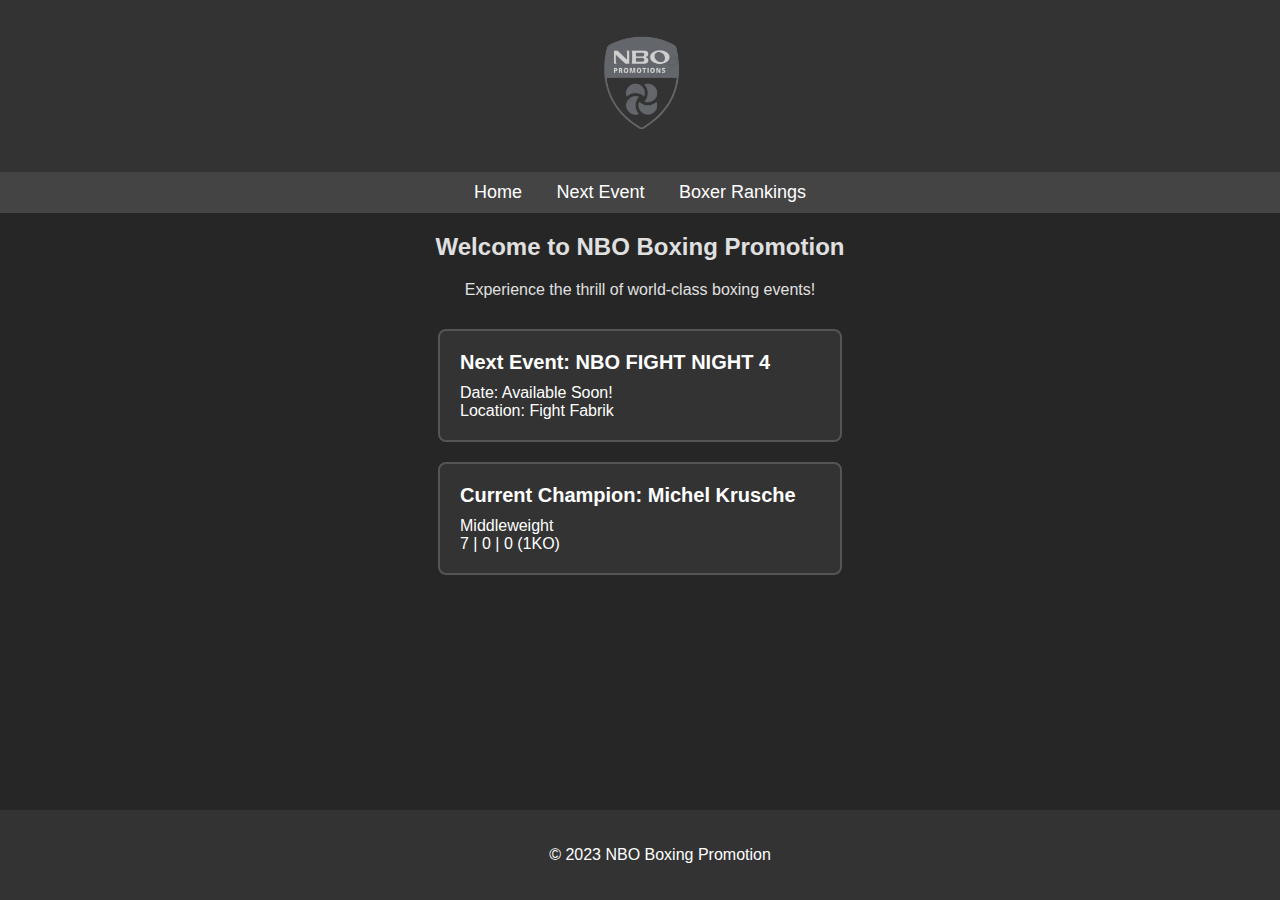
<file: index.html>
<!-- index.html -->

<!DOCTYPE html>
<html lang="en">
<head>
    <meta charset="UTF-8">
    <meta name="viewport" content="width=device-width, initial-scale=1.0">
    <title>NBO Boxing Promotion</title>
    <link rel="stylesheet" href="css/style.css">
</head>
<body>

    <header>
        <img src="pics/Logo.png" alt="NBO Logo">
    </header>

    <nav>
        <a href="#home">Home</a>
        <a href="html/next-event.html">Next Event</a>
        <a href="html/boxer-rankings.html">Boxer Rankings</a>
        <!--<a href="html/rules.html">Rules</a>-->
        <!-- <a href="#boxers">Boxers</a> -->
    </nav>

    <section id="home" class="container">
        <div class="welcome">
            <h2>Welcome to NBO Boxing Promotion</h2>
            <p>Experience the thrill of world-class boxing events!</p>
        </div>

        <div class="events">
            <div class="event">
                <h3>Next Event: NBO FIGHT NIGHT 4</h3>
                <p>Date: Available Soon!</p>
                <p>Location: Fight Fabrik</p>
            </div>

            <div class="event">
                <h3>Current Champion: Michel Krusche</h3>
                <p>Middleweight</p>
                <p>7 | 0 | 0 (1KO)</p>
            </div>
        </div>
    </section>

    <footer>
        <p>&copy; 2023 NBO Boxing Promotion</p>
    </footer>

</body>
</html>
</file>
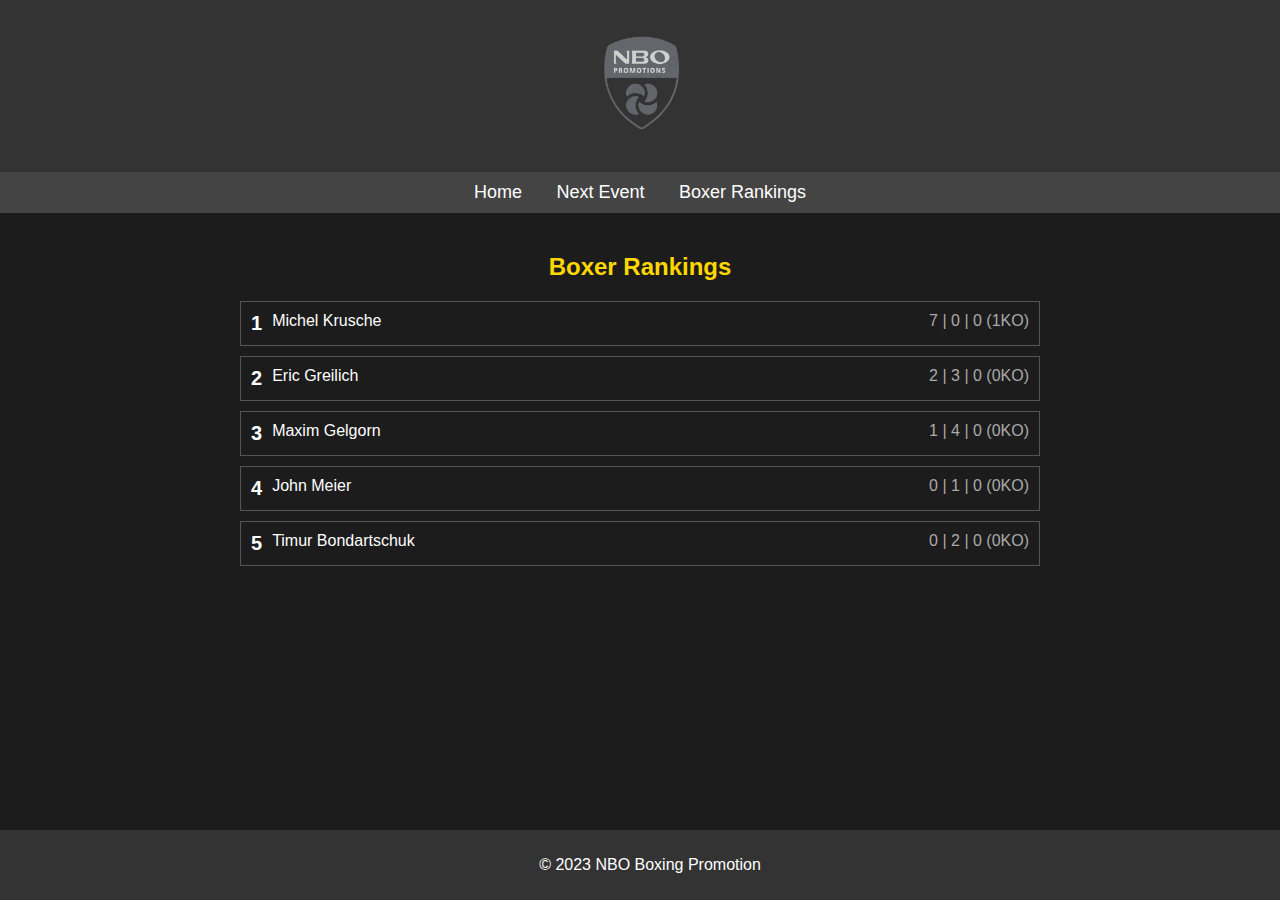
<file: html/boxer-rankings.html>
<!-- boxer-rankings.html -->

<!DOCTYPE html>
<html lang="en">
<head>
    <meta charset="UTF-8">
    <meta name="viewport" content="width=device-width, initial-scale=1.0">
    <title>NBO Boxing Promotion - Boxer Rankings</title>
    <link rel="stylesheet" href="../css/boxer-rankings.css">
</head>
<body>

    <header>
        <img src="../pics/Logo.png" alt="NBO Logo">
    </header>

    <nav>
        <a href="../index.html">Home</a>
        <a href="next-event.html">Next Event</a>
        <a href="#boxer-rankings" class="active">Boxer Rankings</a>
        <!--<a href="rules.html">Rules</a>-->
    </nav>

    <section id="boxer-rankings" class="container">
        <h2>Boxer Rankings</h2>
        <ul class="rankings-list">
            <li>
                <span class="ranking">1</span>
                <a href="../html/fighter-michel-krusche.html" class="boxer-link">
                    <span class="boxer-name">Michel Krusche</span>
                    <span class="record">7 | 0 | 0 (1KO)</span>
                </a>
            </li>
            <li>
                <span class="ranking">2</span>
                <a href="fighter-eric-greilich.html" class="boxer-link">
                    <span class="boxer-name">Eric Greilich</span>
                    <span class="record">2 | 3 | 0 (0KO)</span>
                </a>
            </li>
            <li>
                <span class="ranking">3</span>
                <a href="fighter-maxim-gelgorn.html" class="boxer-link">
                    <span class="boxer-name">Maxim Gelgorn</span>
                    <span class="record">1 | 4 | 0 (0KO)</span>
                </a>
            </li>
            <li>
                <span class="ranking">4</span>
                <a href="fighter-john-meier.html" class="boxer-link">
                    <span class="boxer-name">John Meier</span>
                    <span class="record">0 | 1 | 0 (0KO)</span>
                </a>
            </li>
            <li>
                <span class="ranking">5</span>
                <a href="fighter-timur-bondartschuk.html" class="boxer-link">
                    <span class="boxer-name">Timur Bondartschuk</span>
                    <span class="record">0 | 2 | 0 (0KO)</span>
                </a>
            </li>
            <!-- Add more boxers as needed -->
        </ul>
    </section>

    <footer>
        <p>&copy; 2023 NBO Boxing Promotion</p>
    </footer>

</body>
</html>
</file>
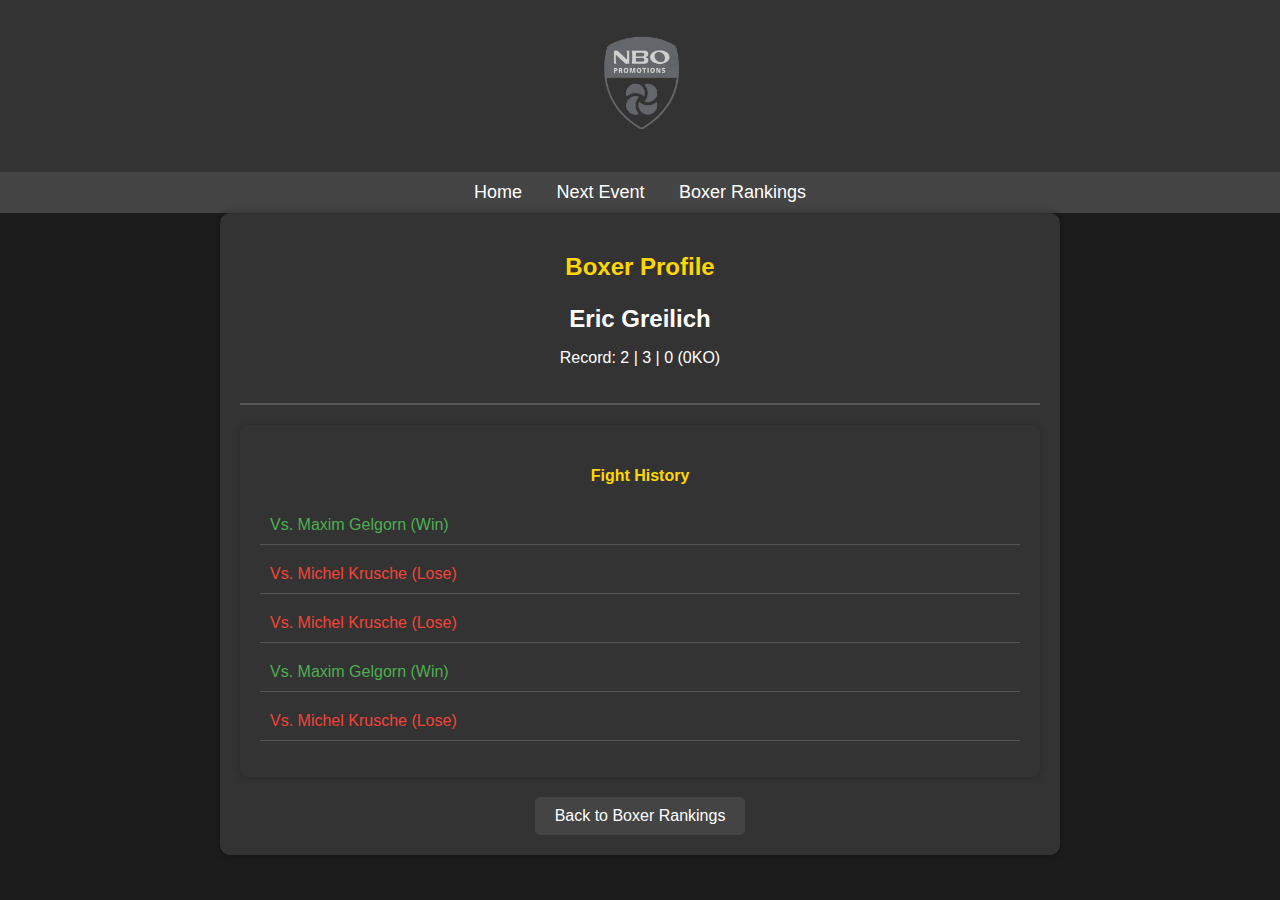
<file: html/fighter-eric-greilich.html>
<!-- fighter-michel-krusche.html -->

<!DOCTYPE html>
<html lang="en">
<head>
    <meta charset="UTF-8">
    <meta name="viewport" content="width=device-width, initial-scale=1.0">
    <title>NBO Boxing Promotion - Boxer Profile</title>
    <link rel="stylesheet" href="../css/fighter-profile.css">
</head>
<body>

    <header>
        <img src="../pics/Logo.png" alt="NBO Logo">
    </header>

    <nav>
        <a href="../index.html">Home</a>
        <a href="next-event.html">Next Event</a>
        <a href="boxer-rankings.html">Boxer Rankings</a>
        <!--<a href="rules.html">Rules</a>-->
    </nav>

    <section id="boxer-profile" class="container">
        <h2>Boxer Profile</h2>
        <div class="profile-info">
            <h3>Eric Greilich</h3>
            <p>Record: 2 | 3 | 0 (0KO)</p>
        </div>

        <!-- New section for Fight History -->
        <section id="fight-history">
            <h4>Fight History</h4>
            <ul class="fight-list">
                <li class="win">Vs. Maxim Gelgorn (Win)</li>
                <li class="lose">Vs. Michel Krusche (Lose)</li>
                <li class="lose">Vs. Michel Krusche (Lose)</li>
                <li class="win">Vs. Maxim Gelgorn (Win)</li>
                <li class="lose">Vs. Michel Krusche (Lose)</li>
                <!-- Add more fight details as needed -->
            </ul>
        </section>

        <a href="boxer-rankings.html" class="back-link">Back to Boxer Rankings</a>
    </section>

    

</body>
</html>
</file>
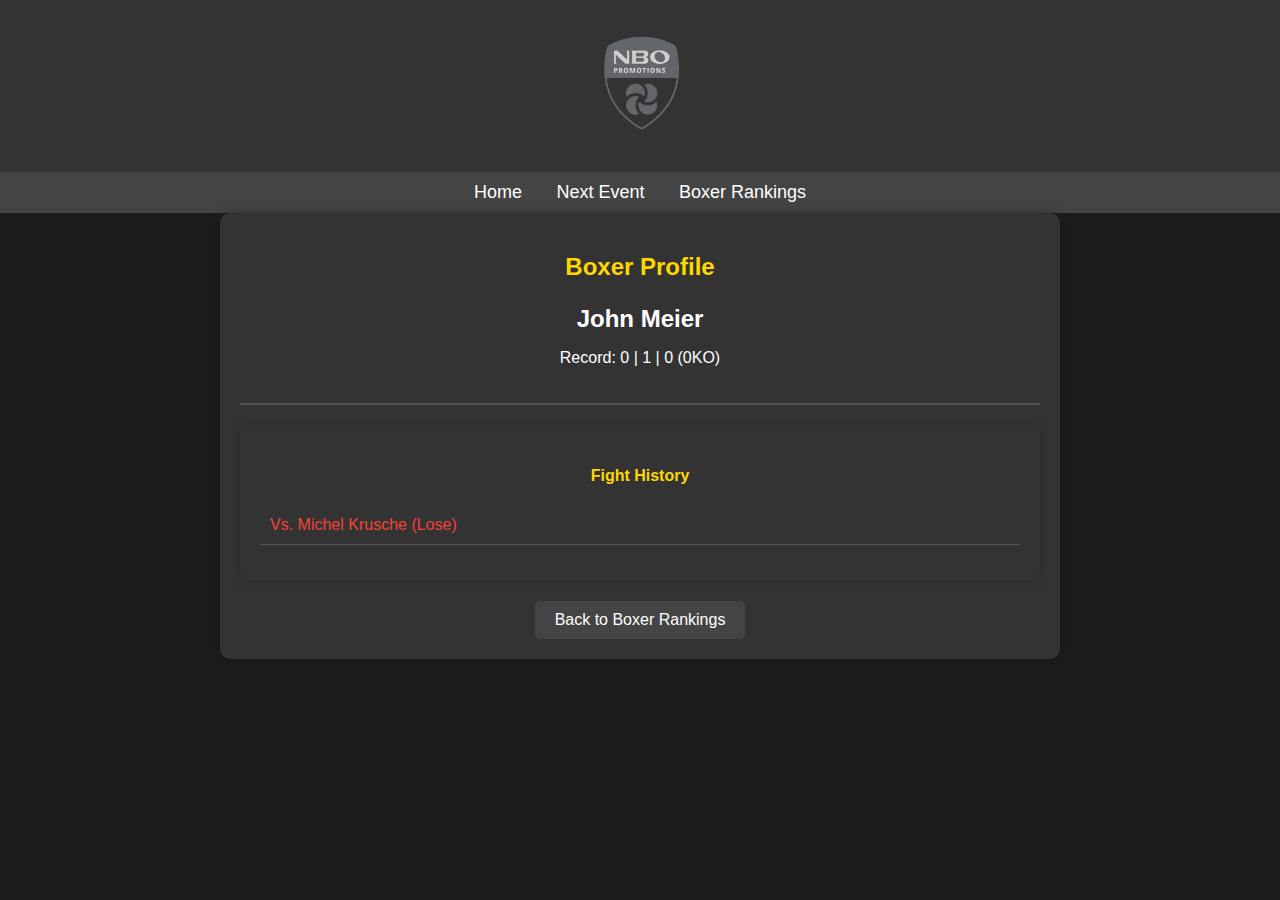
<file: html/fighter-john-meier.html>
<!-- fighter-michel-krusche.html -->

<!DOCTYPE html>
<html lang="en">
<head>
    <meta charset="UTF-8">
    <meta name="viewport" content="width=device-width, initial-scale=1.0">
    <title>NBO Boxing Promotion - Boxer Profile</title>
    <link rel="stylesheet" href="../css/fighter-profile.css">
</head>
<body>

    <header>
        <img src="../pics/Logo.png" alt="NBO Logo">
    </header>

    <nav>
        <a href="../index.html">Home</a>
        <a href="next-event.html">Next Event</a>
        <a href="boxer-rankings.html">Boxer Rankings</a>
        <!--<a href="rules.html">Rules</a>-->
    </nav>

    <section id="boxer-profile" class="container">
        <h2>Boxer Profile</h2>
        <div class="profile-info">
            <h3>John Meier</h3>
            <p>Record: 0 | 1 | 0 (0KO)</p>
        </div>

        <!-- New section for Fight History -->
        <section id="fight-history">
            <h4>Fight History</h4>
            <ul class="fight-list">
                <li class="lose">Vs. Michel Krusche (Lose)</li>
                <!-- Add more fight details as needed -->
            </ul>
        </section>

        <a href="boxer-rankings.html" class="back-link">Back to Boxer Rankings</a>
    </section>

    

</body>
</html>
</file>
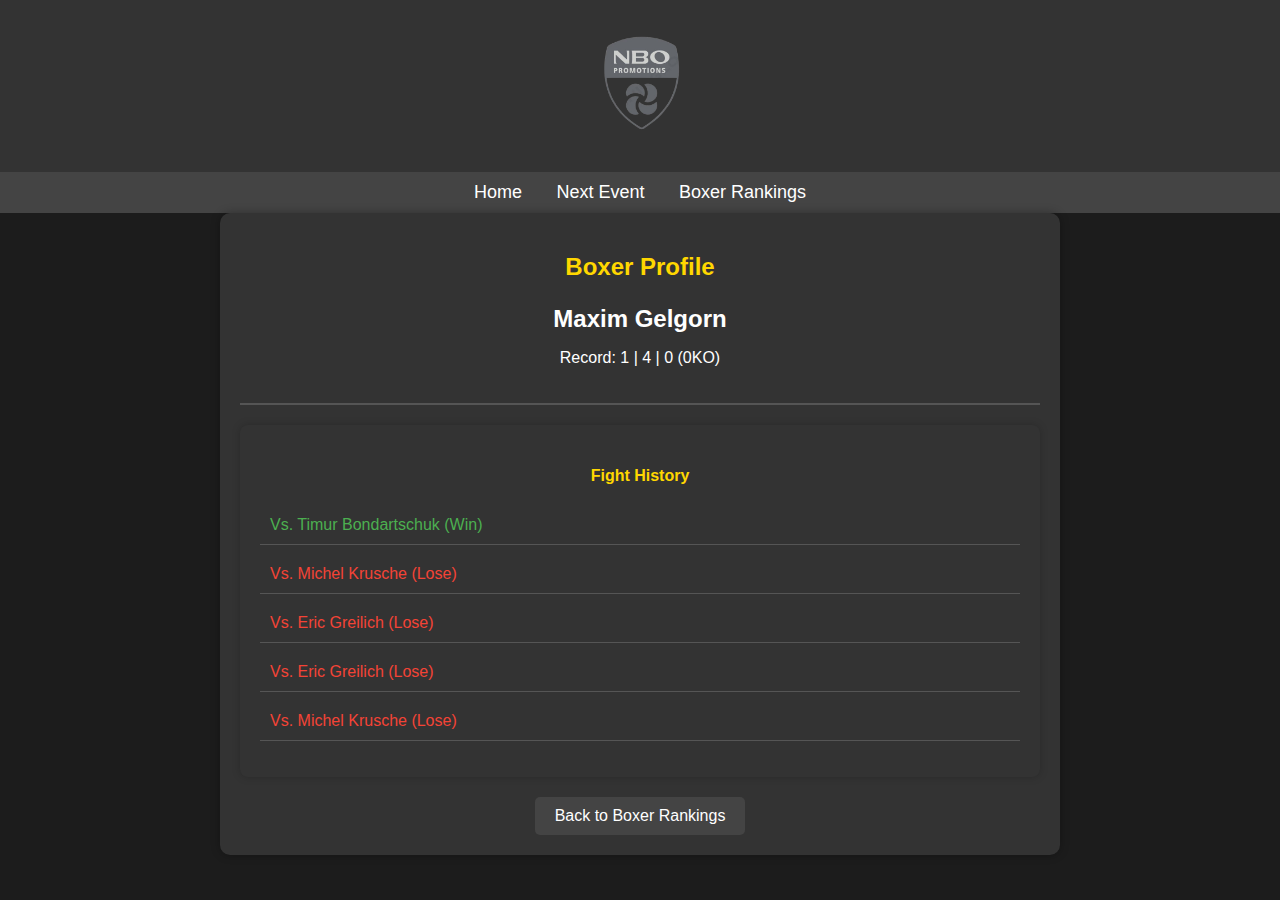
<file: html/fighter-maxim-gelgorn.html>
<!-- fighter-michel-krusche.html -->

<!DOCTYPE html>
<html lang="en">
<head>
    <meta charset="UTF-8">
    <meta name="viewport" content="width=device-width, initial-scale=1.0">
    <title>NBO Boxing Promotion - Boxer Profile</title>
    <link rel="stylesheet" href="../css/fighter-profile.css">
</head>
<body>

    <header>
        <img src="../pics/Logo.png" alt="NBO Logo">
    </header>

    <nav>
        <a href="../index.html">Home</a>
        <a href="next-event.html">Next Event</a>
        <a href="boxer-rankings.html">Boxer Rankings</a>
        <!--<a href="rules.html">Rules</a>-->
    </nav>

    <section id="boxer-profile" class="container">
        <h2>Boxer Profile</h2>
        <div class="profile-info">
            <h3>Maxim Gelgorn</h3>
            <p>Record: 1 | 4 | 0 (0KO)</p>
        </div>

        <!-- New section for Fight History -->
        <section id="fight-history">
            <h4>Fight History</h4>
            <ul class="fight-list">
                <li class="win">Vs. Timur Bondartschuk (Win)</li>
                <li class="lose">Vs. Michel Krusche (Lose)</li>
                <li class="lose">Vs. Eric Greilich (Lose)</li>
                <li class="lose">Vs. Eric Greilich (Lose)</li>
                <li class="lose">Vs. Michel Krusche (Lose)</li>
                <!-- Add more fight details as needed -->
            </ul>
        </section>

        <a href="boxer-rankings.html" class="back-link">Back to Boxer Rankings</a>
    </section>

    

</body>
</html>
</file>
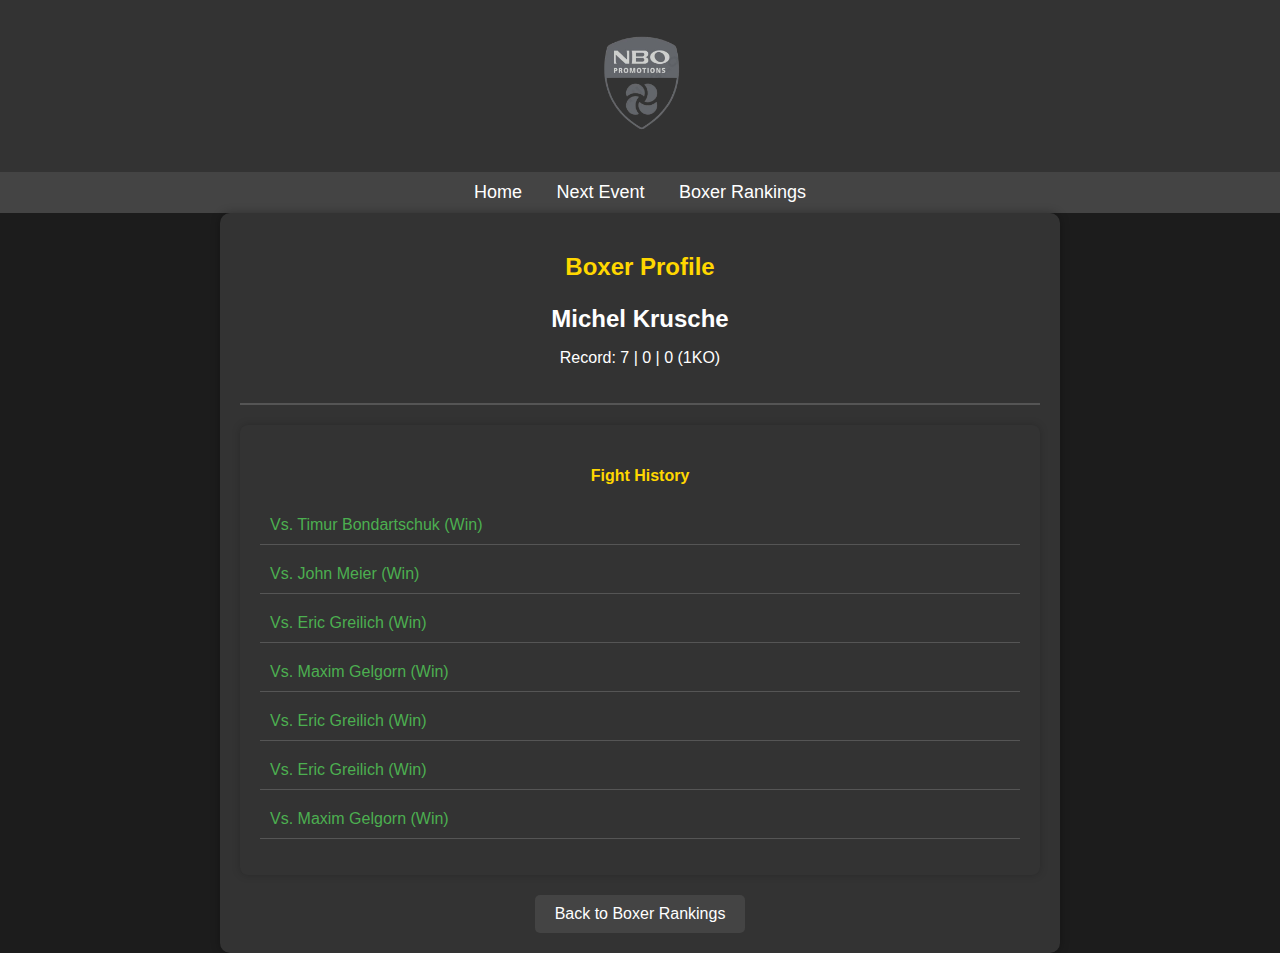
<file: html/fighter-michel-krusche.html>
<!-- fighter-michel-krusche.html -->

<!DOCTYPE html>
<html lang="en">
<head>
    <meta charset="UTF-8">
    <meta name="viewport" content="width=device-width, initial-scale=1.0">
    <title>NBO Boxing Promotion - Boxer Profile</title>
    <link rel="stylesheet" href="../css/fighter-profile.css">
</head>
<body>

    <header>
        <img src="../pics/Logo.png" alt="NBO Logo">
    </header>

    <nav>
        <a href="../index.html">Home</a>
        <a href="next-event.html">Next Event</a>
        <a href="boxer-rankings.html">Boxer Rankings</a>
        <!--<a href="rules.html">Rules</a>-->
    </nav>

    <section id="boxer-profile" class="container">
        <h2>Boxer Profile</h2>
        <div class="profile-info">
            <h3>Michel Krusche</h3>
            <p>Record: 7 | 0 | 0 (1KO)</p>
        </div>

        <!-- New section for Fight History -->
        <section id="fight-history">
            <h4>Fight History</h4>
            <ul class="fight-list">
                <li class="win">Vs. Timur Bondartschuk (Win)</li>
                <li class="win">Vs. John Meier (Win)</li>
                <li class="win">Vs. Eric Greilich (Win)</li>
                <li class="win">Vs. Maxim Gelgorn (Win)</li>
                <li class="win">Vs. Eric Greilich (Win)</li>
                <li class="win">Vs. Eric Greilich (Win)</li>
                <li class="win">Vs. Maxim Gelgorn (Win)</li>
                <!-- Add more fight details as needed -->
            </ul>
        </section>

        <a href="boxer-rankings.html" class="back-link">Back to Boxer Rankings</a>
    </section>

    

</body>
</html>
</file>
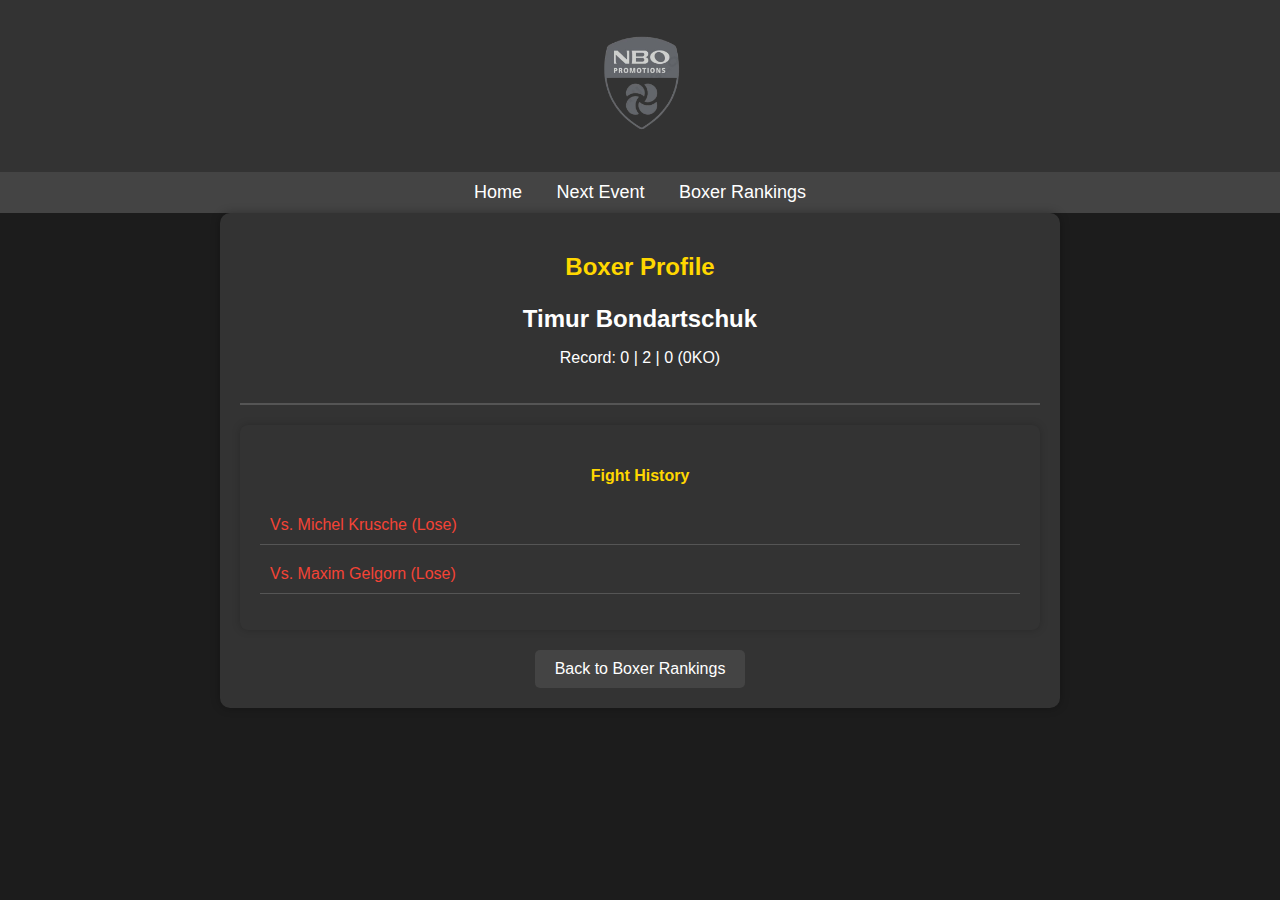
<file: html/fighter-timur-bondartschuk.html>
<!-- fighter-michel-krusche.html -->

<!DOCTYPE html>
<html lang="en">
<head>
    <meta charset="UTF-8">
    <meta name="viewport" content="width=device-width, initial-scale=1.0">
    <title>NBO Boxing Promotion - Boxer Profile</title>
    <link rel="stylesheet" href="../css/fighter-profile.css">
</head>
<body>

    <header>
        <img src="../pics/Logo.png" alt="NBO Logo">
    </header>

    <nav>
        <a href="../index.html">Home</a>
        <a href="next-event.html">Next Event</a>
        <a href="boxer-rankings.html">Boxer Rankings</a>
        <!--<a href="rules.html" >Rules</a>-->
    </nav>

    <section id="boxer-profile" class="container">
        <h2>Boxer Profile</h2>
        <div class="profile-info">
            <h3>Timur Bondartschuk</h3>
            <p>Record: 0 | 2 | 0 (0KO)</p>
        </div>

        <!-- New section for Fight History -->
        <section id="fight-history">
            <h4>Fight History</h4>
            <ul class="fight-list">
                <li class="lose">Vs. Michel Krusche (Lose)</li>
                <li class="lose">Vs. Maxim Gelgorn (Lose)</li>
                <!-- Add more fight details as needed -->
            </ul>
        </section>

        <a href="boxer-rankings.html" class="back-link">Back to Boxer Rankings</a>
    </section>


</body>
</html>
</file>
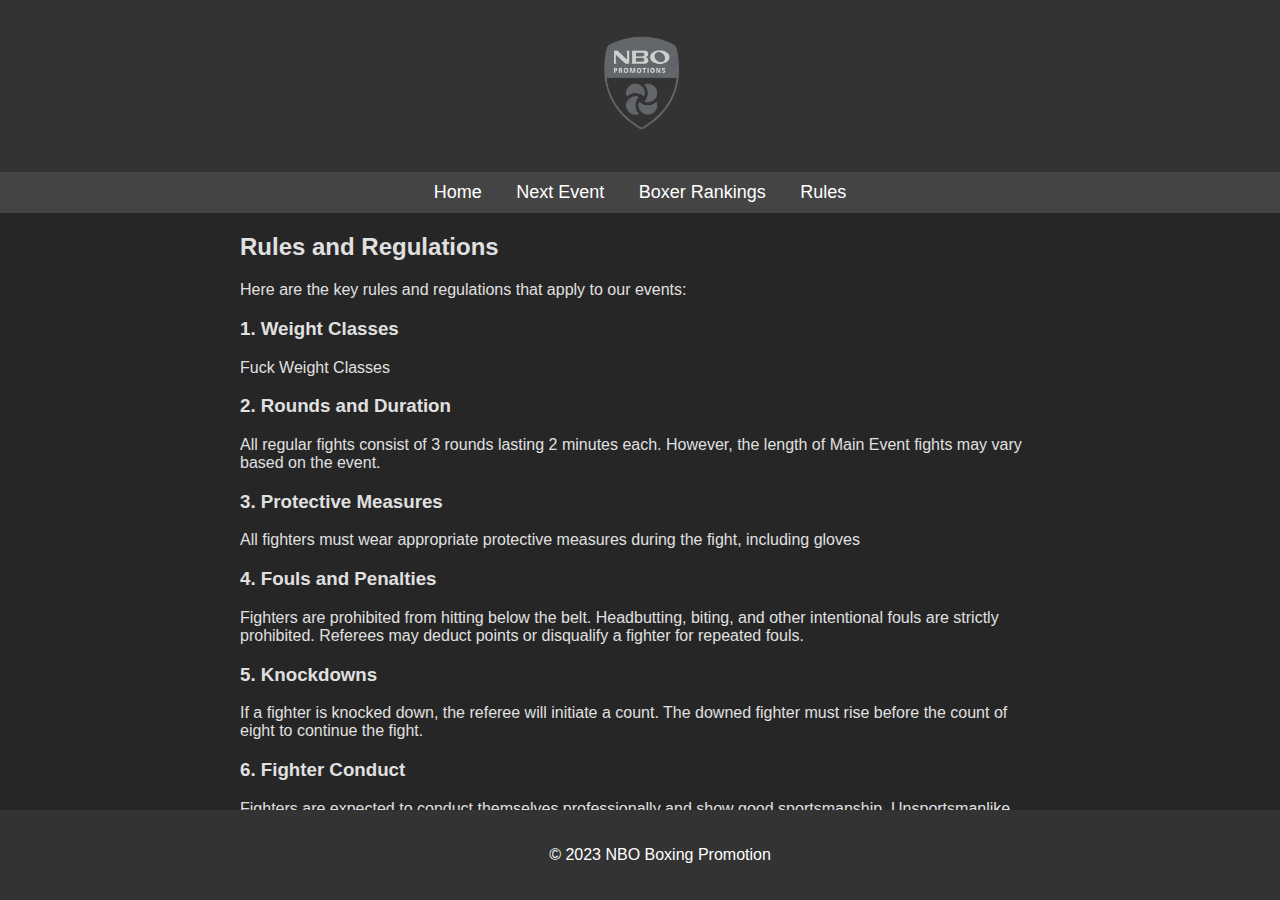
<file: html/rules.html>
<!DOCTYPE html>
<html lang="en">
<head>
    <meta charset="UTF-8">
    <meta name="viewport" content="width=device-width, initial-scale=1.0">
    <title>NBO Boxing Promotion - Rules and Regulations</title>
    <link rel="stylesheet" href="../css/style.css">
</head>
<body>

    <header>
        <img src="../pics/Logo.png" alt="NBO Logo">
    </header>

    <nav>
        <a href="../index.html">Home</a>
        <a href="next-event.html">Next Event</a>
        <a href="boxer-rankings.html">Boxer Rankings</a>
        <a href="rules.html" class="active">Rules</a>
    </nav>

    <section id="rules" class="container">
        <h2>Rules and Regulations</h2>
        <p>Here are the key rules and regulations that apply to our events:</p>

        <h3>1. Weight Classes</h3>
        <p>Fuck Weight Classes</p>

        <h3>2. Rounds and Duration</h3>
        <p>All regular fights consist of 3 rounds lasting 2 minutes each. However, the length of Main Event fights may vary based on the event.</p>

        <h3>3. Protective Measures</h3>
        <p>All fighters must wear appropriate protective measures during the fight, including gloves</p>

        <h3>4. Fouls and Penalties</h3>
        <p>Fighters are prohibited from hitting below the belt. Headbutting, biting, and other intentional fouls are strictly prohibited. Referees may deduct points or disqualify a fighter for repeated fouls.</p>

        <h3>5. Knockdowns</h3>
        <p>If a fighter is knocked down, the referee will initiate a count. The downed fighter must rise before the count of eight to continue the fight.</p>

        <h3>6. Fighter Conduct</h3>
        <p>Fighters are expected to conduct themselves professionally and show good sportsmanship. Unsportsmanlike conduct may result in fines or suspensions.</p>
        

    </section>

    <footer>
        <p>&copy; 2023 NBO Boxing Promotion</p>
    </footer>

</body>
</html>
</file>
<file: css/style.css>
/* style.css */

body {
    background-color: #262626; /* Dark grey background */
    color: #e0e0e0; /* Light grey text */
    font-family: 'Arial', sans-serif;
    margin: 0;
}

header {
    background-color: #333;
    padding: 20px;
    text-align: center;
}

header img {
    max-width: 100%;
    height: auto;
    width: 150px;
}

nav {
    text-align: center;
    background-color: #444;
    padding: 10px;
}

nav a {
    color: #fff;
    text-decoration: none;
    margin: 0 15px;
    font-size: 18px;
}

.container {
    max-width: 800px;
    margin: 0 auto;
}

.welcome {
    text-align: center;
    margin-bottom: 30px;
}

.events {
    display: flex;
    justify-content: space-around;
    flex-wrap: wrap;
}

.event {
    flex: 0 0 45%;
    margin-bottom: 20px;
    border: 2px solid #555;
    padding: 20px;
    background-color: #333; /* Darker background for events */
    color: #fff; /* White text for events */
    border-radius: 8px;
    text-align: left;
}

.event h3 {
    margin: 0 0 10px;
    font-size: 20px;
    color: #fff; /* White text for event titles */
}

.event p {
    margin: 0;
    font-size: 16px;
}

footer {
    text-align: center;
    padding: 20px;
    background-color: #333;
    position: fixed;
    bottom: 0;
    width: 100%;
    color: #fff;
}
</file>
<file: css/boxer-rankings.css>
/* boxer-rankings.css */

body {
    background-color: #1c1c1c;
    color: #fff;
    font-family: 'Arial', sans-serif;
    margin: 0;
}

header {
    background-color: #333;
    padding: 20px;
    text-align: center;
}

header img {
    max-width: 100%;
    height: auto;
    width: 150px;
}

nav {
    text-align: center;
    background-color: #444;
    padding: 10px;
}

nav a {
    color: #fff;
    text-decoration: none;
    margin: 0 15px;
    font-size: 18px;
}

.container {
    max-width: 800px;
    margin: 0 auto;
    padding: 20px;
}

#boxer-rankings {
    text-align: center;
}

h2 {
    color: #ffd700;
}

.rankings-list {
    list-style: none;
    padding: 0;
}

.rankings-list li {
    border: 1px solid #555;
    margin: 10px 0;
    padding: 10px;
    display: flex;
    justify-content: space-between;
}

.ranking {
    font-size: 20px;
    font-weight: bold;
}

.boxer-link {
    text-decoration: none;
    color: #fff;
    display: flex;
    flex-grow: 1;
    text-align: left;
    margin-left: 10px;
}

.boxer-name {
    flex-grow: 1;
}

.record {
    font-size: 16px;
    color: #aaa;
}

footer {
    text-align: center;
    padding: 10px;
    background-color: #333;
    position: fixed;
    width: 100%;
    bottom: 0;
}
</file>
<file: css/fighter-profile.css>
/* fighter-michel-krusche.css */

body {
    background-color: #1c1c1c;
    color: #fff;
    font-family: 'Arial', sans-serif;
    margin: 0;
}

header {
    background-color: #333;
    padding: 20px;
    text-align: center;
}

header img {
    max-width: 100%;
    height: auto;
    width: 150px;
}

nav {
    text-align: center;
    background-color: #444;
    padding: 10px;
}

nav a {
    color: #fff;
    text-decoration: none;
    margin: 0 15px;
    font-size: 18px;
}

.container {
    max-width: 800px;
    margin: 0 auto;
    padding: 20px;
    background-color: #333;
    border-radius: 10px;
    box-shadow: 0 0 10px rgba(0, 0, 0, 0.3);
}

#boxer-profile {
    text-align: center;
}

h2, h4 {
    color: #ffd700;
}

.profile-info {
    border-bottom: 2px solid #555;
    margin-bottom: 20px;
    padding-bottom: 20px;
}

.profile-info h3 {
    font-size: 24px;
    margin-bottom: 10px;
}

.record {
    font-size: 18px;
    color: #aaa;
}

#fight-history {
    background-color: #333;
    padding: 20px;
    border-radius: 8px;
    box-shadow: 0 0 8px rgba(0, 0, 0, 0.2);
}

.fight-list {
    list-style: none;
    padding: 0;
}

.fight-list li {
    margin: 10px 0;
    padding: 10px;
    display: flex;
    justify-content: space-between;
    border-bottom: 1px solid #555;
}

.win {
    color: #4caf50;
}

.lose {
    color: #f44336;
}

.back-link {
    display: inline-block;
    margin-top: 20px;
    color: #fff;
    text-decoration: none;
    padding: 10px 20px;
    background-color: #444;
    border-radius: 5px;
    transition: background-color 0.3s;
}

.back-link:hover {
    background-color: #555;
}

footer {
    text-align: center;
    padding: 10px;
    background-color: #333;
    position: fixed;
    width: 100%;
    bottom: 0;
}
</file>
